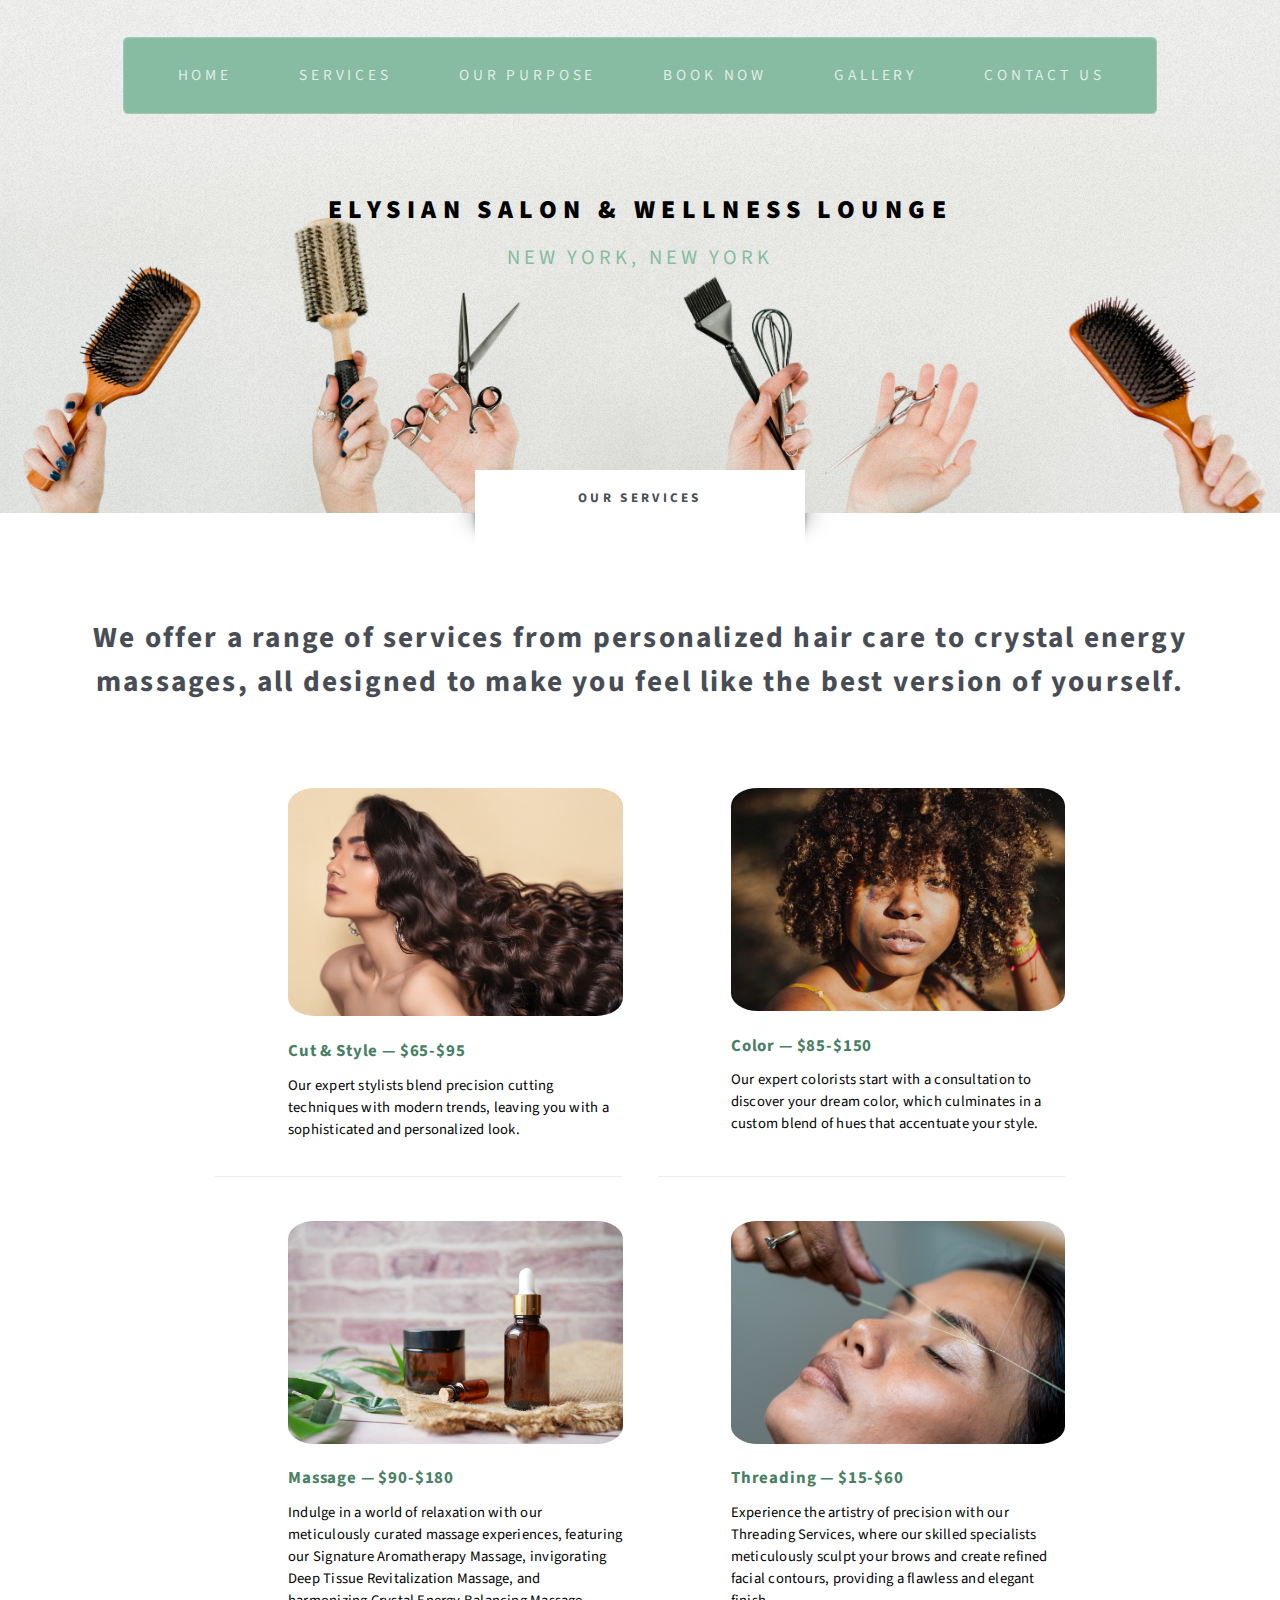
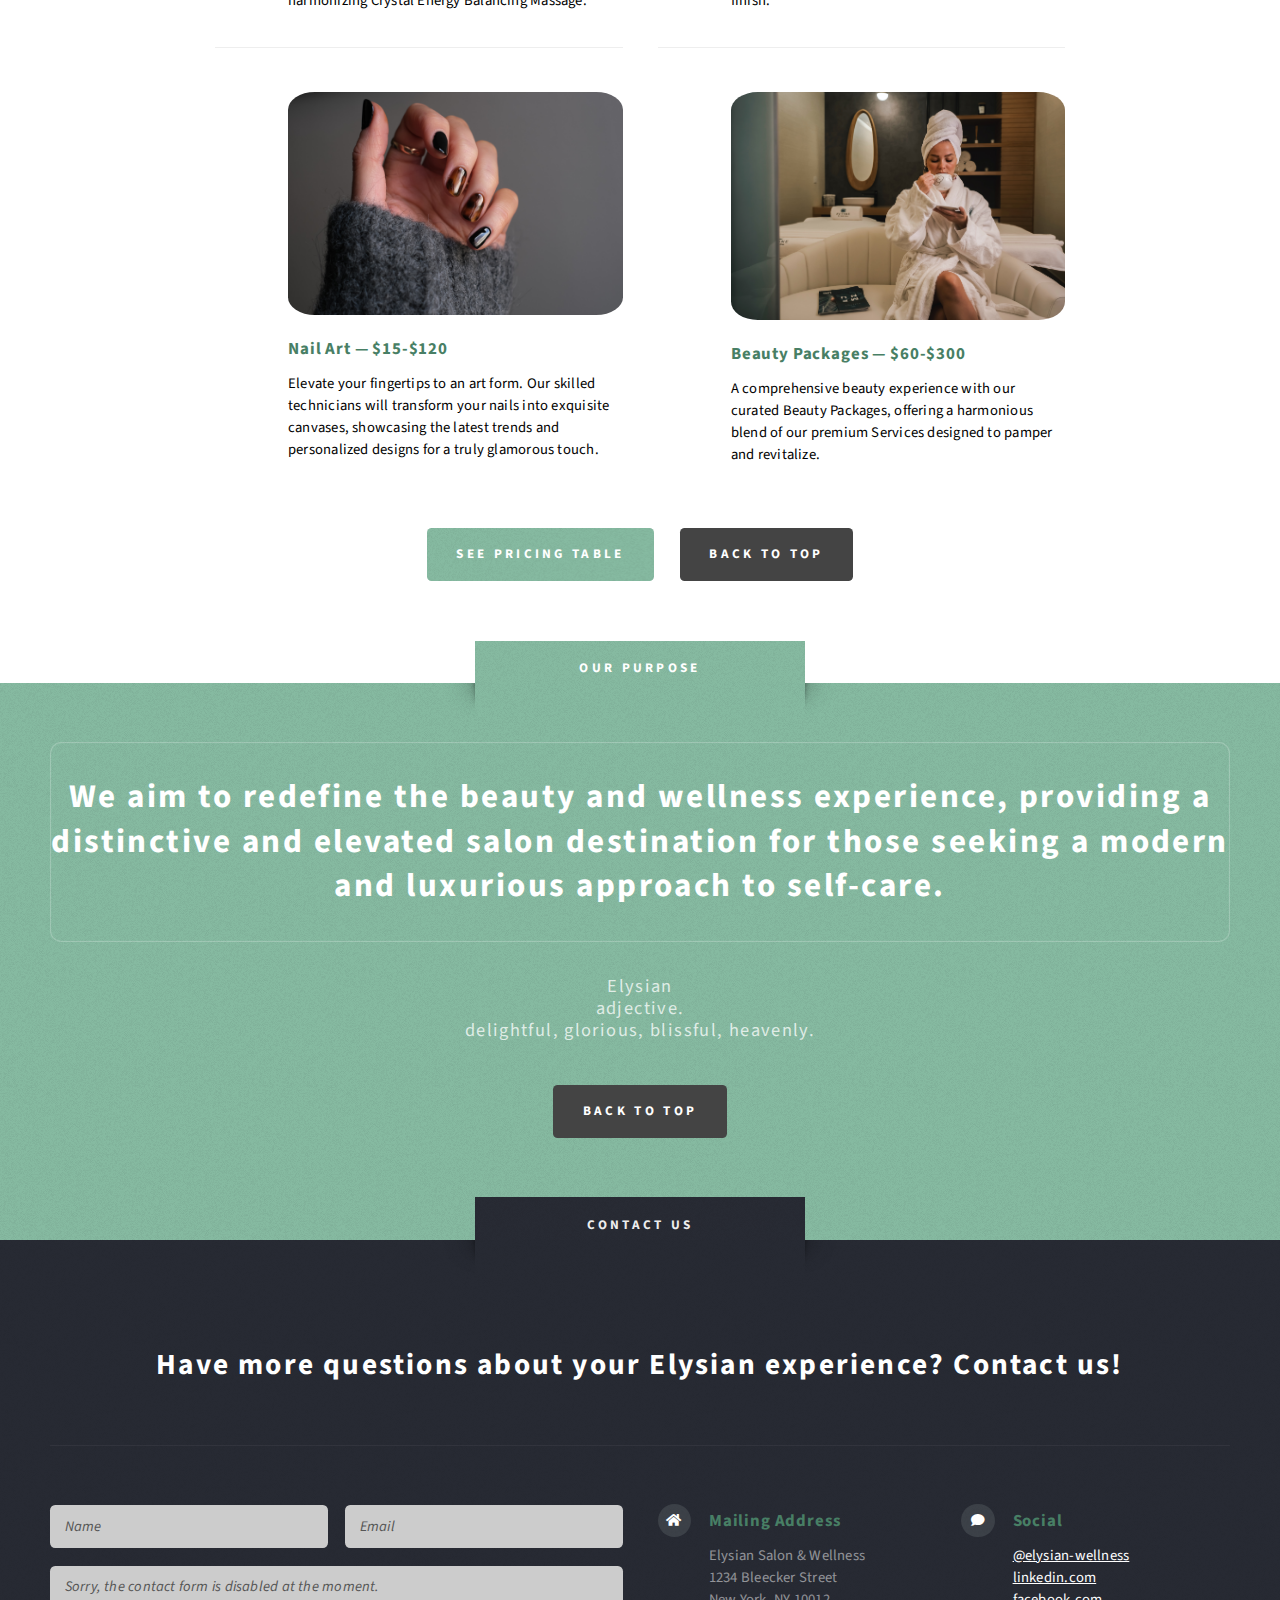
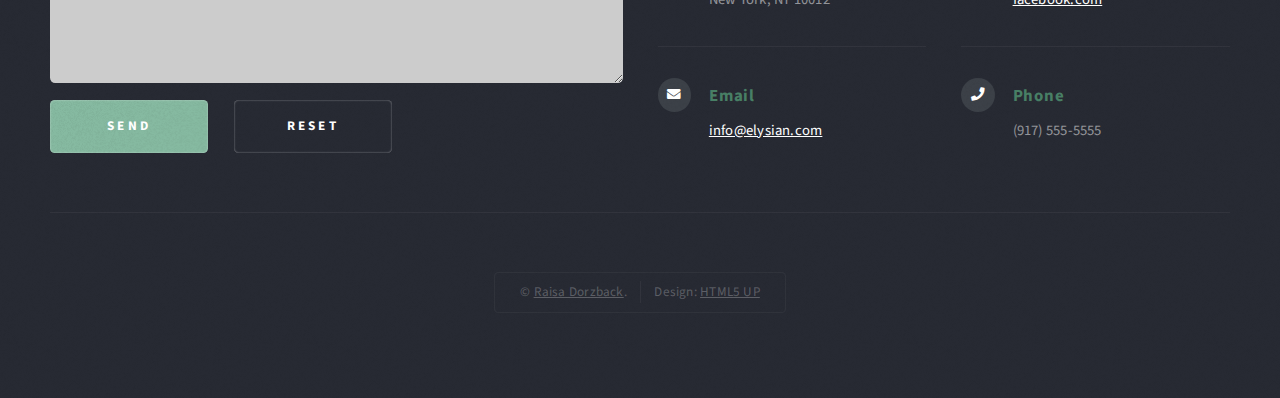
<file: index.html>
<!DOCTYPE HTML>
<html lang="en">
	<head>
		<title>Elysian Salon & Wellness Lounge - Home</title>
		<meta charset="utf-8" />
		<meta name="description" content="Elysian Salon and Wellness Lounge offers a range of luxurious services including hair cuts, hair styling, hair color, nail art, facial and eyebrow threading, massages, aromatherapy, and beauty packages.">
		<meta name="viewport" content="width=device-width, initial-scale=1, user-scalable=yes" />
		<link rel="stylesheet" href="assets/css/main.css" />
	</head>
	<body class="homepage is-preload">
		<div id="page-wrapper">

			<!-- Header -->
				<section id="header" class="wrapper">

					<!-- Logo -->
						<div id="logo">
							<h1><a href="index.html">Elysian Salon & Wellness Lounge</a></h1>
							<p>New York, New York</p>
						</div>

					<!-- Nav -->
						<nav id="nav">
							<ul>
								<li class="current"><a href="index.html">Home</a></li>
								<li>
									<a href="services.html#pricing">Services</a>
								</li>
								<li><a href="#purpose" class="scrolly">Our Purpose</a></li>
								<li><a href="book.html#book">Book Now</a></li>
								<li><a href="gallery.html">Gallery</a></li>
								<li><a href="#contact" class="scrolly">Contact Us</a></li>
							</ul>
						</nav>
				</section>

			

			<!-- Main -->
				<section id="main" class="wrapper style2">
					<div id="services" class="title">Our Services</div>
					<div class="container">

						<!-- Features -->
							<section id="features">
								<header class="style1">
									<h2>We offer a range of services from personalized hair care to crystal energy massages, all designed to make you feel like the best version of yourself.</h2>
								</header>
								<div class="feature-list">
									<div class="row">
										<div class="col-6 col-12-medium">
											<section>
												<img class="new image featured" src="images/cut.jpg" alt="">
												<h3>Cut & Style &mdash; $65-$95</h3>
												<p>Our expert stylists blend precision cutting techniques with modern trends, leaving you with a sophisticated and personalized look.</p>
											</section>
										</div>
										<div class="col-6 col-12-medium">
											<section>
												<img class="new image featured" src="images/color.jpg" alt="">
												<h3>Color &mdash; $85-$150</h3>
												<p>Our expert colorists start with a consultation to discover your dream color, which culminates in a custom blend of hues that accentuate your style.</p>
											</section>
										</div>
										<div class="col-6 col-12-medium">
											<section>
												<img class="new image featured" src="images/aroma.jpg" alt="">
												<h3>Massage &mdash; $90-$180</h3>
												<p>Indulge in a world of relaxation with our meticulously curated massage experiences, featuring our Signature Aromatherapy Massage, invigorating Deep Tissue Revitalization Massage, and harmonizing Crystal Energy Balancing Massage.</p>
											</section>
										</div>
										<div class="col-6 col-12-medium">
											<section>
												<img class="new image featured" src="images/thread.jpg" alt="">
												<h3>Threading &mdash; $15-$60</h3>
												<p>Experience the artistry of precision with our Threading Services, where our skilled specialists meticulously sculpt your brows and create refined facial contours, providing a flawless and elegant finish.</p>
											</section>
										</div>
										<div class="col-6 col-12-medium">
											<section>
												<img class="new image featured" src="images/nail.jpg" alt="">
												<h3>Nail Art &mdash; $15-$120</h3>
												<p>Elevate your fingertips to an art form. Our skilled technicians will transform your nails into exquisite canvases, showcasing the latest trends and personalized designs for a truly glamorous touch.</p>
											</section>
										</div>
										<div class="col-6 col-12-medium">
											<section>
												<img class="new image featured" src="images/package.jpg" alt="">
												<h3>Beauty Packages &mdash; $60-$300</h3>
												<p>A comprehensive beauty experience with our curated Beauty Packages, offering a harmonious blend of our premium Services designed to pamper and revitalize.</p>
											</section>
										</div>
									</div>
								</div>
								<ul class="actions special">
									<li><a href="services.html#pricing" class="button style1">See Pricing Table</a></li>
									<li><a href="#header" class="scrolly button" id="backToTop">Back to Top</a></li>
								</ul>
							</section>

					</div>
				</section>

			<!-- Intro -->
			<section id="intro" class="wrapper style1">
				<div class="title" id="purpose">Our Purpose</div>
				<div class="container"> 
					<p class="style2">
						We aim to redefine the beauty and wellness experience, providing a distinctive and elevated salon destination for those seeking a modern and luxurious approach to self-care.
					</p>
					<p class="style1">Elysian<br>adjective.<br>delightful, glorious, blissful, heavenly.</p>
					<ul class="actions">
						<li><a href="#header" class="scrolly button">Back to Top</a></li>
				
					</ul>
				</div>
			</section>

			<!-- Footer -->
				<section id="footer" class="wrapper">
					<div id="contact" class="title">Contact Us</div>
					<div class="container">
						<header class="style1">
							<h2>Have more questions about your Elysian experience? Contact us!</h2>
						</header>
						<div class="row">
							<div class="col-6 col-12-medium">

								<!-- Contact Form -->
									<section>
										<form method="post" action="#">
											<div class="row gtr-50">
												<div class="col-6 col-12-small">
													<input type="text" name="name" id="contact-name" placeholder="Name" />
												</div>
												<div class="col-6 col-12-small">
													<input type="text" name="email" id="contact-email" placeholder="Email" />
												</div>
												<div class="col-12">
													<textarea name="message" id="contact-message" placeholder="Sorry, the contact form is disabled at the moment." disabled rows="4"></textarea>
												</div>
												<div class="col-12">
													<ul class="actions">
														<li><input type="submit" class="style1" value="Send" disabled/></li>
														<li><input type="reset" class="style2" value="Reset" /></li>
													</ul>
												</div>
											</div>
										</form>
									</section>

							</div>
							<div class="col-6 col-12-medium">

								<!-- Contact -->
									<section class="feature-list small">
										<div class="row">
											<div class="col-6 col-12-small">
												<section>
													<h3 class="icon solid fa-home">Mailing Address</h3>
													<p>
														Elysian Salon & Wellness<br />
														1234 Bleecker Street<br />
														New York, NY 10012
													</p>
												</section>
											</div>
											<div class="col-6 col-12-small">
												<section>
													<h3 class="icon solid fa-comment">Social</h3>
													<p>
														<a>@elysian-wellness</a><br />
														<a>linkedin.com</a><br />
														<a>facebook.com</a>
													</p>
												</section>
											</div>
											<div class="col-6 col-12-small">
												<section>
													<h3 class="icon solid fa-envelope">Email</h3>
													<p>
														<a href="#">info@elysian.com</a>
													</p>
												</section>
											</div>
											<div class="col-6 col-12-small">
												<section>
													<h3 class="icon solid fa-phone">Phone</h3>
													<p>
														(917) 555-5555
													</p>
												</section>
											</div>
										</div>
									</section>

							</div>
						</div>
						<div id="copyright">
							<ul>
								<li>&copy; <a href="#">Raisa Dorzback</a>.</li><li>Design: <a href="http://html5up.net">HTML5 UP</a></li>
							</ul>
						</div>
					</div>
				</section>

		</div>

		<!-- Scripts -->
			<script src="assets/js/jquery.min.js"></script>
			<script src="assets/js/jquery.dropotron.min.js"></script>
			<script src="assets/js/browser.min.js"></script>
			<script src="assets/js/breakpoints.min.js"></script>
			<script src="assets/js/util.js"></script>
			<script src="assets/js/main.js"></script>

	</body>
</html>
</file>
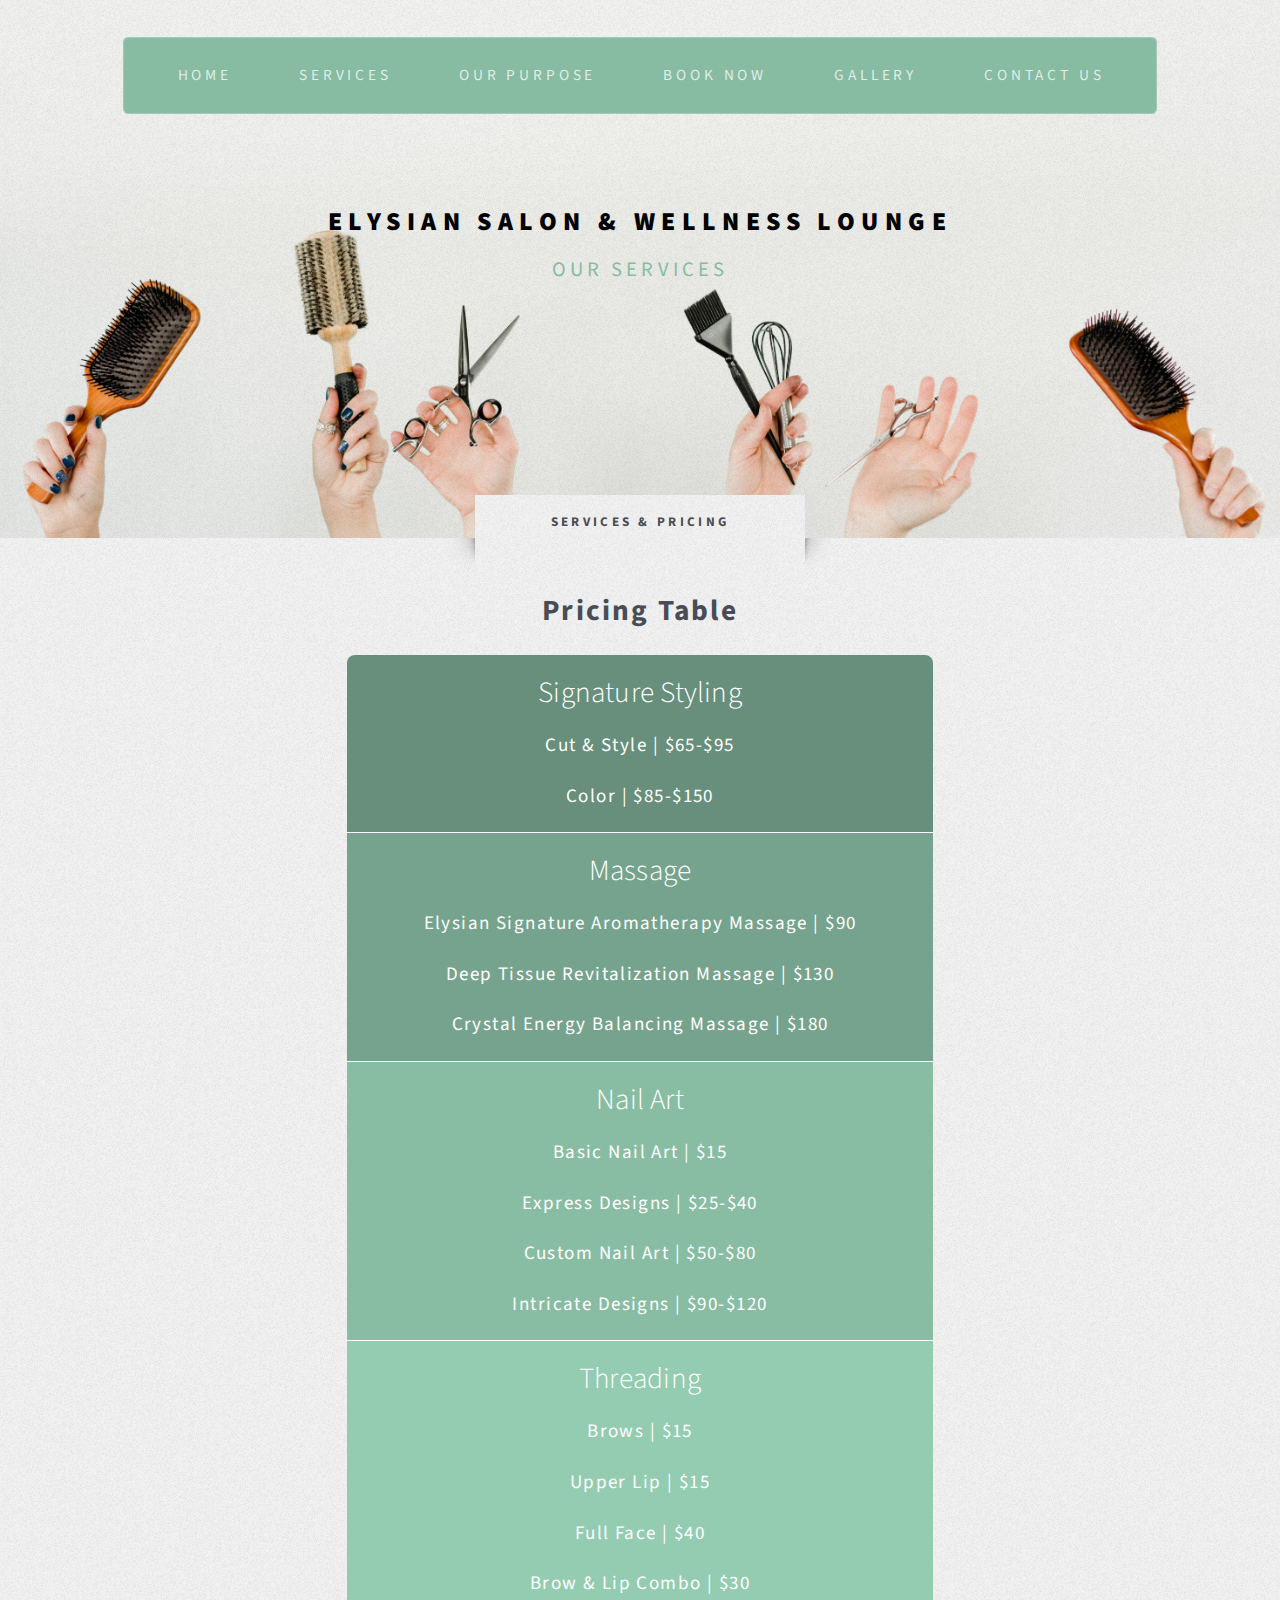
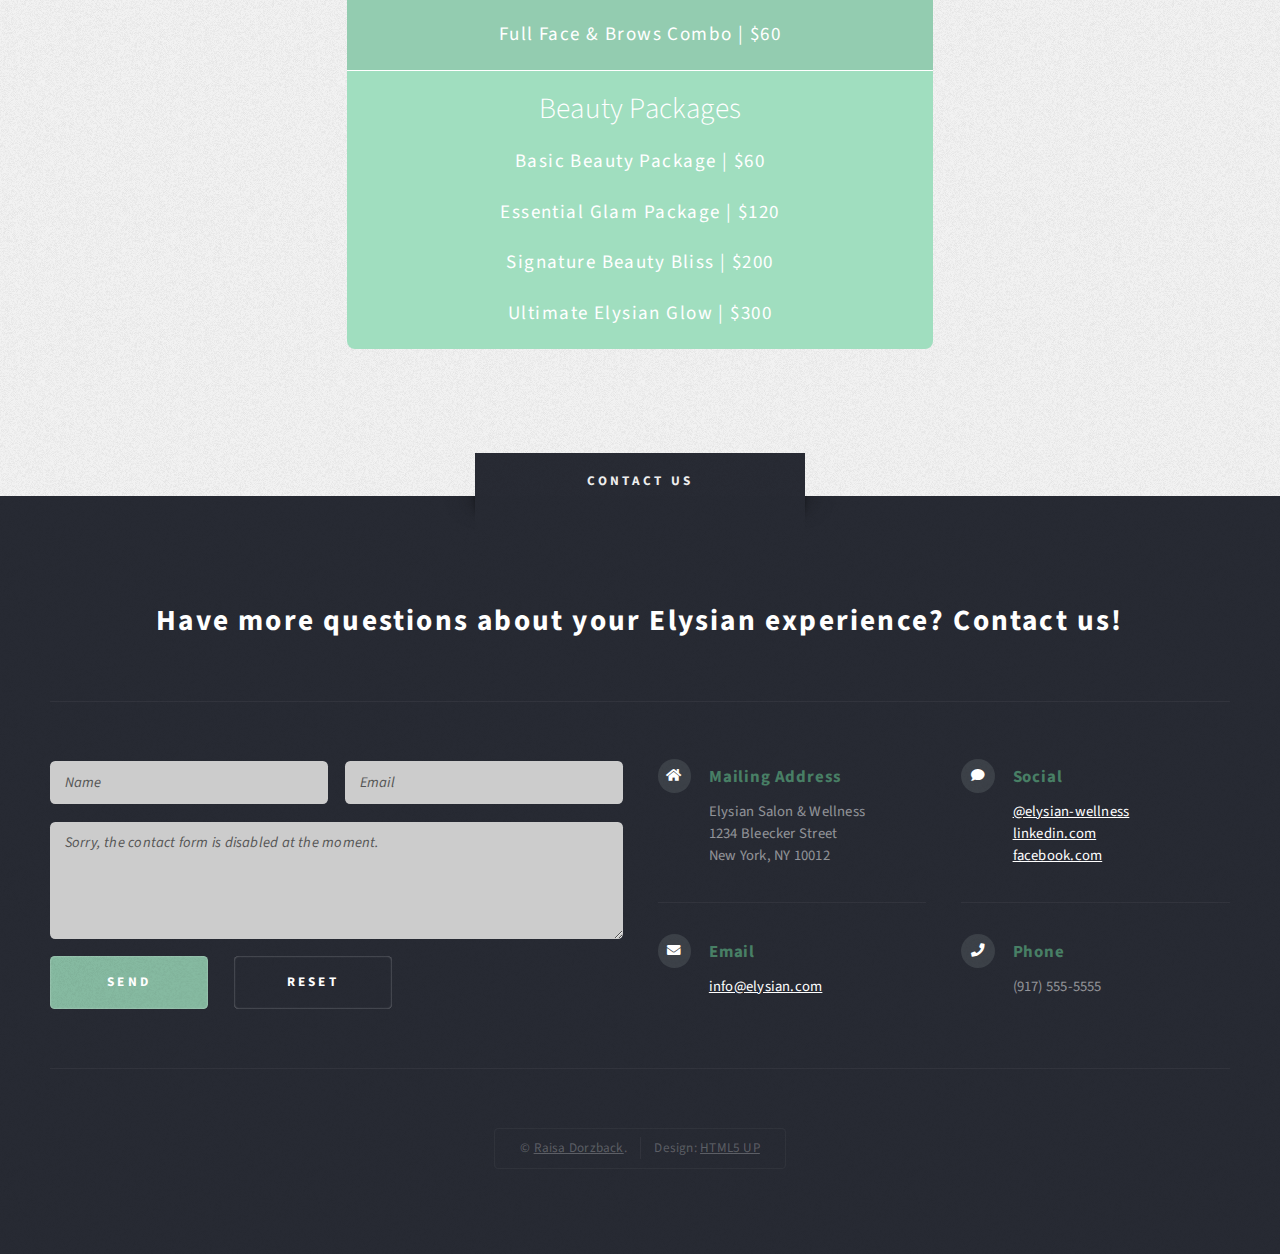
<file: services.html>
<!DOCTYPE HTML>
<html>
	<head>
		<title>Our Services - Elysian Salon</title>
		<meta charset="utf-8" />
		<meta name="description" content="Pricing table for luxurious and high-end Elysian Salon and Wellness Lounge Services">
		<meta name="viewport" content="width=device-width, initial-scale=1, user-scalable=no" />
		<link rel="stylesheet" href="assets/css/main.css" />
	</head>
	<body class="no-sidebar is-preload">
		<div id="page-wrapper">

			<!-- Header -->
			<section id="header" class="wrapper">

				<!-- Logo -->
					<div id="logo">
						<h1><a href="index.html">Elysian Salon & Wellness Lounge</a></h1>
						<p>Our Services</p>
					</div>

				<!-- Nav -->
					<nav id="nav">
						<ul>
							<li><a href="index.html">Home</a></li>
							<li class="current"><a href="#pricing" class="scrolly">Services</a></li>
							<li><a href="index.html#purpose">Our Purpose</a></li>
							<li><a href="book.html#book">Book Now</a></li>
							<li><a href="gallery.html">Gallery</a></li>
							<li><a href="#contact" class="scrolly">Contact Us</a></li>
						</ul>
					</nav>
			</section>

			<!-- Main -->
				<div id="main" class="wrapper style3">
					<div class="title" id="pricing">Services & Pricing</div>
					<div class="container">

						<!-- Content -->
							<div id="content">
								<article class="box post">
									<header class="style1">
										<h2>Pricing Table</h2>
										<ol class="services">
											<li id="sig-style" class="style1">
												<span>Signature Styling</span>
												<p>Cut & Style | $65-$95</p>
												<p>Color | $85-$150</p>
											</li>
											<li class="style2">
												<span>Massage</span>
												<p>Elysian Signature Aromatherapy Massage | $90</p>
												<p>Deep Tissue Revitalization Massage | $130</p>
												<p>Crystal Energy Balancing Massage | $180</p>
											</li>
											<li class="style3">
												<span>Nail Art</span>
												<p>Basic Nail Art | $15</p>
												<p>Express Designs | $25-$40</p>
												<p>Custom Nail Art | $50-$80</p>
												<p>Intricate Designs | $90-$120</p>
											</li>
											<li class="style4">
												<span>Threading</span>
												<p>Brows | $15</p>
												<p>Upper Lip | $15</p>
												<p>Full Face | $40</p>
												<p>Brow & Lip Combo | $30</p>
												<p>Full Face & Brows Combo | $60</p>
											</li>
											<li class="style5">
												<span>Beauty Packages</span>
												<p>Basic Beauty Package | $60</p>
												<p>Essential Glam Package | $120</p>
												<p>Signature Beauty Bliss | $200</p>
												<p>Ultimate Elysian Glow | $300</p>
											</li>
										</ol>
									</header>
									
								</article>
							</div>

					</div>
				</div>

				<!-- Footer -->
				<section id="footer" class="wrapper">
					<div id="contact" class="title">Contact Us</div>
					<div class="container">
						<header class="style1">
							<h2>Have more questions about your Elysian experience? Contact us!</h2>
						</header>
						<div class="row">
							<div class="col-6 col-12-medium">

								<!-- Contact Form -->
									<section>
										<form method="post" action="#">
											<div class="row gtr-50">
												<div class="col-6 col-12-small">
													<input type="text" name="name" id="contact-name" placeholder="Name" />
												</div>
												<div class="col-6 col-12-small">
													<input type="text" name="email" id="contact-email" placeholder="Email" />
												</div>
												<div class="col-12">
													<textarea name="message" id="contact-message" placeholder="Sorry, the contact form is disabled at the moment." disabled rows="4"></textarea>
												</div>
												<div class="col-12">
													<ul class="actions">
														<li><input type="submit" class="style1" value="Send" disabled/></li>
														<li><input type="reset" class="style2" value="Reset" /></li>
													</ul>
												</div>
											</div>
										</form>
									</section>

							</div>
							<div class="col-6 col-12-medium">

								<!-- Contact -->
									<section class="feature-list small">
										<div class="row">
											<div class="col-6 col-12-small">
												<section>
													<h3 class="icon solid fa-home">Mailing Address</h3>
													<p>
														Elysian Salon & Wellness<br />
														1234 Bleecker Street<br />
														New York, NY 10012
													</p>
												</section>
											</div>
											<div class="col-6 col-12-small">
												<section>
													<h3 class="icon solid fa-comment">Social</h3>
													<p>
														<a>@elysian-wellness</a><br />
														<a>linkedin.com</a><br />
														<a>facebook.com</a>
													</p>
												</section>
											</div>
											<div class="col-6 col-12-small">
												<section>
													<h3 class="icon solid fa-envelope">Email</h3>
													<p>
														<a href="#">info@elysian.com</a>
													</p>
												</section>
											</div>
											<div class="col-6 col-12-small">
												<section>
													<h3 class="icon solid fa-phone">Phone</h3>
													<p>
														(917) 555-5555
													</p>
												</section>
											</div>
										</div>
									</section>

							</div>
						</div>
						<div id="copyright">
							<ul>
								<li>&copy; <a href="#">Raisa Dorzback</a>.</li><li>Design: <a href="http://html5up.net">HTML5 UP</a></li>
							</ul>
						</div>
					</div>
				</section>

		</div>

		<!-- Scripts -->
			<script src="assets/js/jquery.min.js"></script>
			<script src="assets/js/jquery.dropotron.min.js"></script>
			<script src="assets/js/browser.min.js"></script>
			<script src="assets/js/breakpoints.min.js"></script>
			<script src="assets/js/util.js"></script>
			<script src="assets/js/main.js"></script>

	</body>
</html>
</file>
<file: assets/css/main.css>
@import url("fontawesome-all.min.css");
@import url("https://fonts.googleapis.com/css?family=Source+Sans+Pro:400,400italic,700,900");

/*
	Escape Velocity by HTML5 UP
	html5up.net | @ajlkn
	Free for personal and commercial use under the CCA 3.0 license (html5up.net/license)
*/

html, body, div, span, applet, object,
iframe, h1, h2, h3, h4, h5, h6, p, blockquote,
pre, a, abbr, acronym, address, big, cite,
code, del, dfn, em, img, ins, kbd, q, s, samp,
small, strike, strong, sub, sup, tt, var, b,
u, i, center, dl, dt, dd, ol, ul, li, fieldset,
form, label, legend, table, caption, tbody,
tfoot, thead, tr, th, td, article, aside,
canvas, details, embed, figure, figcaption,
footer, header, hgroup, menu, nav, output, ruby,
section, summary, time, mark, audio, video {
	margin: 0;
	padding: 0;
	border: 0;
	font-size: 100%;
	font: inherit;
	vertical-align: baseline;}

article, aside, details, figcaption, figure,
footer, header, hgroup, menu, nav, section {
	display: block;}

body {
	line-height: 1;
}

ol, ul {
	list-style: none;
}

blockquote, q {
	quotes: none;
}

	blockquote:before, blockquote:after, q:before, q:after {
		content: '';
		content: none;
	}

table {
	border-collapse: collapse;
	border-spacing: 0;
}

body {
	-webkit-text-size-adjust: none;
}

mark {
	background-color: transparent;
	color: inherit;
}

/* making "Book An Appointment" font size bigger */
.booking-container h2 {
	font-size:2.3em;
	line-height: 1em;
}

/* making font size of booking form labels larger */
.booking-container label {
	margin-top:1em;
	font-size:1.9em;
}

input::-moz-focus-inner {
	border: 0;
	padding: 0;
}

input, select, textarea {
	-moz-appearance: none;
	-webkit-appearance: none;
	-ms-appearance: none;
	appearance: none;
}

/* Basic */

	@-ms-viewport {
		width: device-width;
	}

	html {
		box-sizing: border-box;
	}

	*, *:before, *:after {
		box-sizing: inherit;
	}

	body.is-preload *, body.is-preload *:before, body.is-preload *:after {
		-moz-animation: none !important;
		-webkit-animation: none !important;
		-ms-animation: none !important;
		animation: none !important;
		-moz-transition: none !important;
		-webkit-transition: none !important;
		-ms-transition: none !important;
		transition: none !important;
	}

	body, input, textarea, select {
		font-family: 'Source Sans Pro', sans-serif;
		font-weight: 400;
		color: #000;
		font-size: 14pt;
		line-height: 1.75em;
		letter-spacing: 0.025em;
	}

	h1, h2, h3, h4, h5, h6 {
		font-weight: 700;
		color: #484d55;
	}

		h1 a, h2 a, h3 a, h4 a, h5 a, h6 a {
			color: inherit;
			text-decoration: none;
		}

	a {
		-moz-transition: color .25s ease-in-out;
		-webkit-transition: color .25s ease-in-out;
		-ms-transition: color .25s ease-in-out;
		transition: color .25s ease-in-out;
		text-decoration: underline;
		color: #717479;
	}

		a:hover {
			text-decoration: none;
		}

	strong, b {
		font-weight: 700;
		color: #484d55;
	}

	blockquote {
		border-left: solid 0.5em #ddd;
		padding: 1em 0 1em 2em;
		font-style: italic;
	}

	em, i {
		font-style: italic;
	}

	hr {
		border: 0;
		border-top: solid 1px #ddd;
		margin: 2em 0 2em 0;
	}

	sub {
		position: relative;
		top: 0.5em;
		font-size: 0.8em;
	}

	sup {
		position: relative;
		top: -0.5em;
		font-size: 0.8em;
	}

	.nobr {
		white-space: nowrap;
	}

	br.clear {
		clear: both;
	}

	p, ul, ol, dl, table, blockquote, form {
		margin-bottom: 2em;
	}

/* Container */

	.container {
		margin: 0 auto;
		max-width: 100%;
		width: 68em;
	}

		@media screen and (max-width: 1680px) {

			.container {
				width: 70em;
			}

		}

		@media screen and (max-width: 1280px) {

			.container {
				width: calc(100% - 100px);
			}

		}

		@media screen and (max-width: 980px) {

			.container {
				width: calc(100% - 100px);
			}

		}

		@media screen and (max-width: 736px) {

			.container {
				width: calc(100% - 40px);
			}

		}

/* Row */

	.row {
		display: flex;
		flex-wrap: wrap;
		box-sizing: border-box;
		align-items: stretch;
	}

		.row > * {
			box-sizing: border-box;
		}

		.row.gtr-uniform > * > :last-child {
			margin-bottom: 0;
		}

		.row.aln-left {
			justify-content: flex-start;
		}

		.row.aln-center {
			justify-content: center;
		}

		.row.aln-right {
			justify-content: flex-end;
		}

		.row.aln-top {
			align-items: flex-start;
		}

		.row.aln-middle {
			align-items: center;
		}

		.row.aln-bottom {
			align-items: flex-end;
		}

		.row > .imp {
			order: -1;
		}

		.row > .col-1 {
			width: 8.33333%;
		}

		.row > .off-1 {
			margin-left: 8.33333%;
		}

		.row > .col-2 {
			width: 16.66667%;
		}

		.row > .off-2 {
			margin-left: 16.66667%;
		}

		.row > .col-3 {
			width: 25%;
		}

		.row > .off-3 {
			margin-left: 25%;
		}

		.row > .col-4 {
			width: 33.33333%;
		}

		.row > .off-4 {
			margin-left: 33.33333%;
		}

		.row > .col-5 {
			width: 41.66667%;
		}

		.row > .off-5 {
			margin-left: 41.66667%;
		}

		.row > .col-6 {
			width: 50%;
		}

		.row > .off-6 {
			margin-left: 50%;
		}

		.row > .col-7 {
			width: 58.33333%;
		}

		.row > .off-7 {
			margin-left: 58.33333%;
		}

		.row > .col-8 {
			width: 66.66667%;
		}

		.row > .off-8 {
			margin-left: 66.66667%;
		}

		.row > .col-9 {
			width: 75%;
		}

		.row > .off-9 {
			margin-left: 75%;
		}

		.row > .col-10 {
			width: 83.33333%;
		}

		.row > .off-10 {
			margin-left: 83.33333%;
		}

		.row > .col-11 {
			width: 91.66667%;
		}

		.row > .off-11 {
			margin-left: 91.66667%;
		}

		.row > .col-12 {
			width: 100%;
		}

		.row > .off-12 {
			margin-left: 100%;
		}

		.row.gtr-0 {
			margin-top: 0px;
			margin-left: 0px;
		}

			.row.gtr-0 > * {
				padding: 0px 0 0 0px;
			}

			.row.gtr-0.gtr-uniform {
				margin-top: 0px;
			}

				.row.gtr-0.gtr-uniform > * {
					padding-top: 0px;
				}

		.row.gtr-25 {
			margin-top: -12.5px;
			margin-left: -12.5px;
		}

			.row.gtr-25 > * {
				padding: 12.5px 0 0 12.5px;
			}

			.row.gtr-25.gtr-uniform {
				margin-top: -12.5px;
			}

				.row.gtr-25.gtr-uniform > * {
					padding-top: 12.5px;
				}

		.row.gtr-50 {
			margin-top: -25px;
			margin-left: -25px;
		}

			.row.gtr-50 > * {
				padding: 25px 0 0 25px;
			}

			.row.gtr-50.gtr-uniform {
				margin-top: -25px;
			}

				.row.gtr-50.gtr-uniform > * {
					padding-top: 25px;
				}

		.row {
			margin-top: -50px;
			margin-left: -50px;
		}

			.row > * {
				padding: 50px 0 0 50px;
			}

			.row.gtr-uniform {
				margin-top: -50px;
			}

				.row.gtr-uniform > * {
					padding-top: 50px;
				}

		.row.gtr-150 {
			margin-top: -75px;
			margin-left: -75px;
		}

			.row.gtr-150 > * {
				padding: 75px 0 0 75px;
			}

			.row.gtr-150.gtr-uniform {
				margin-top: -75px;
			}

				.row.gtr-150.gtr-uniform > * {
					padding-top: 75px;
				}

		.row.gtr-200 {
			margin-top: -100px;
			margin-left: -100px;
		}

			.row.gtr-200 > * {
				padding: 100px 0 0 100px;
			}

			.row.gtr-200.gtr-uniform {
				margin-top: -100px;
			}

				.row.gtr-200.gtr-uniform > * {
					padding-top: 100px;
				}

		@media screen and (max-width: 1680px) {

			.row {
				display: flex;
				flex-wrap: wrap;
				box-sizing: border-box;
				align-items: stretch;
			}

				.row > * {
					box-sizing: border-box;
				}

				.row.gtr-uniform > * > :last-child {
					margin-bottom: 0;
				}

				.row.aln-left {
					justify-content: flex-start;
				}

				.row.aln-center {
					justify-content: center;
				}

				.row.aln-right {
					justify-content: flex-end;
				}

				.row.aln-top {
					align-items: flex-start;
				}

				.row.aln-middle {
					align-items: center;
				}

				.row.aln-bottom {
					align-items: flex-end;
				}

				.row > .imp-xlarge {
					order: -1;
				}

				.row > .col-1-xlarge {
					width: 8.33333%;
				}

				.row > .off-1-xlarge {
					margin-left: 8.33333%;
				}

				.row > .col-2-xlarge {
					width: 16.66667%;
				}

				.row > .off-2-xlarge {
					margin-left: 16.66667%;
				}

				.row > .col-3-xlarge {
					width: 25%;
				}

				.row > .off-3-xlarge {
					margin-left: 25%;
				}

				.row > .col-4-xlarge {
					width: 33.33333%;
				}

				.row > .off-4-xlarge {
					margin-left: 33.33333%;
				}

				.row > .col-5-xlarge {
					width: 41.66667%;
				}

				.row > .off-5-xlarge {
					margin-left: 41.66667%;
				}

				.row > .col-6-xlarge {
					width: 50%;
				}

				.row > .off-6-xlarge {
					margin-left: 50%;
				}

				.row > .col-7-xlarge {
					width: 58.33333%;
				}

				.row > .off-7-xlarge {
					margin-left: 58.33333%;
				}

				.row > .col-8-xlarge {
					width: 66.66667%;
				}

				.row > .off-8-xlarge {
					margin-left: 66.66667%;
				}

				.row > .col-9-xlarge {
					width: 75%;
				}

				.row > .off-9-xlarge {
					margin-left: 75%;
				}

				.row > .col-10-xlarge {
					width: 83.33333%;
				}

				.row > .off-10-xlarge {
					margin-left: 83.33333%;
				}

				.row > .col-11-xlarge {
					width: 91.66667%;
				}

				.row > .off-11-xlarge {
					margin-left: 91.66667%;
				}

				.row > .col-12-xlarge {
					width: 100%;
				}

				.row > .off-12-xlarge {
					margin-left: 100%;
				}

				.row.gtr-0 {
					margin-top: 0px;
					margin-left: 0px;
				}

					.row.gtr-0 > * {
						padding: 0px 0 0 0px;
					}

					.row.gtr-0.gtr-uniform {
						margin-top: 0px;
					}

						.row.gtr-0.gtr-uniform > * {
							padding-top: 0px;
						}

				.row.gtr-25 {
					margin-top: -12.5px;
					margin-left: -12.5px;
				}

					.row.gtr-25 > * {
						padding: 12.5px 0 0 12.5px;
					}

					.row.gtr-25.gtr-uniform {
						margin-top: -12.5px;
					}

						.row.gtr-25.gtr-uniform > * {
							padding-top: 12.5px;
						}

				.row.gtr-50 {
					margin-top: -25px;
					margin-left: -25px;
				}

					.row.gtr-50 > * {
						padding: 25px 0 0 25px;
					}

					.row.gtr-50.gtr-uniform {
						margin-top: -25px;
					}

						.row.gtr-50.gtr-uniform > * {
							padding-top: 25px;
						}

				.row {
					margin-top: -50px;
					margin-left: -50px;
				}

					.row > * {
						padding: 50px 0 0 50px;
					}

					.row.gtr-uniform {
						margin-top: -50px;
					}

						.row.gtr-uniform > * {
							padding-top: 50px;
						}

				.row.gtr-150 {
					margin-top: -75px;
					margin-left: -75px;
				}

					.row.gtr-150 > * {
						padding: 75px 0 0 75px;
					}

					.row.gtr-150.gtr-uniform {
						margin-top: -75px;
					}

						.row.gtr-150.gtr-uniform > * {
							padding-top: 75px;
						}

				.row.gtr-200 {
					margin-top: -100px;
					margin-left: -100px;
				}

					.row.gtr-200 > * {
						padding: 100px 0 0 100px;
					}

					.row.gtr-200.gtr-uniform {
						margin-top: -100px;
					}

						.row.gtr-200.gtr-uniform > * {
							padding-top: 100px;
						}

		}

		@media screen and (max-width: 1280px) {

			.row {
				display: flex;
				flex-wrap: wrap;
				box-sizing: border-box;
				align-items: stretch;
			}

				.row > * {
					box-sizing: border-box;
				}

				.row.gtr-uniform > * > :last-child {
					margin-bottom: 0;
				}

				.row.aln-left {
					justify-content: flex-start;
				}

				.row.aln-center {
					justify-content: center;
				}

				.row.aln-right {
					justify-content: flex-end;
				}

				.row.aln-top {
					align-items: flex-start;
				}

				.row.aln-middle {
					align-items: center;
				}

				.row.aln-bottom {
					align-items: flex-end;
				}

				.row > .imp-large {
					order: -1;
				}

				.row > .col-1-large {
					width: 8.33333%;
				}

				.row > .off-1-large {
					margin-left: 8.33333%;
				}

				.row > .col-2-large {
					width: 16.66667%;
				}

				.row > .off-2-large {
					margin-left: 16.66667%;
				}

				.row > .col-3-large {
					width: 25%;
				}

				.row > .off-3-large {
					margin-left: 25%;
				}

				.row > .col-4-large {
					width: 33.33333%;
				}

				.row > .off-4-large {
					margin-left: 33.33333%;
				}

				.row > .col-5-large {
					width: 41.66667%;
				}

				.row > .off-5-large {
					margin-left: 41.66667%;
				}

				.row > .col-6-large {
					width: 50%;
				}

				.row > .off-6-large {
					margin-left: 50%;
				}

				.row > .col-7-large {
					width: 58.33333%;
				}

				.row > .off-7-large {
					margin-left: 58.33333%;
				}

				.row > .col-8-large {
					width: 66.66667%;
				}

				.row > .off-8-large {
					margin-left: 66.66667%;
				}

				.row > .col-9-large {
					width: 75%;
				}

				.row > .off-9-large {
					margin-left: 75%;
				}

				.row > .col-10-large {
					width: 83.33333%;
				}

				.row > .off-10-large {
					margin-left: 83.33333%;
				}

				.row > .col-11-large {
					width: 91.66667%;
				}

				.row > .off-11-large {
					margin-left: 91.66667%;
				}

				.row > .col-12-large {
					width: 100%;
				}

				.row > .off-12-large {
					margin-left: 100%;
				}

				.row.gtr-0 {
					margin-top: 0px;
					margin-left: 0px;
				}

					.row.gtr-0 > * {
						padding: 0px 0 0 0px;
					}

					.row.gtr-0.gtr-uniform {
						margin-top: 0px;
					}

						.row.gtr-0.gtr-uniform > * {
							padding-top: 0px;
						}

				.row.gtr-25 {
					margin-top: -8.75px;
					margin-left: -8.75px;
				}

					.row.gtr-25 > * {
						padding: 8.75px 0 0 8.75px;
					}

					.row.gtr-25.gtr-uniform {
						margin-top: -8.75px;
					}

						.row.gtr-25.gtr-uniform > * {
							padding-top: 8.75px;
						}

				.row.gtr-50 {
					margin-top: -17.5px;
					margin-left: -17.5px;
				}

					.row.gtr-50 > * {
						padding: 17.5px 0 0 17.5px;
					}

					.row.gtr-50.gtr-uniform {
						margin-top: -17.5px;
					}

						.row.gtr-50.gtr-uniform > * {
							padding-top: 17.5px;
						}

				.row {
					margin-top: -35px;
					margin-left: -35px;
				}

					.row > * {
						padding: 35px 0 0 35px;
					}

					.row.gtr-uniform {
						margin-top: -35px;
					}

						.row.gtr-uniform > * {
							padding-top: 35px;
						}

				.row.gtr-150 {
					margin-top: -52.5px;
					margin-left: -52.5px;
				}

					.row.gtr-150 > * {
						padding: 52.5px 0 0 52.5px;
					}

					.row.gtr-150.gtr-uniform {
						margin-top: -52.5px;
					}

						.row.gtr-150.gtr-uniform > * {
							padding-top: 52.5px;
						}

				.row.gtr-200 {
					margin-top: -70px;
					margin-left: -70px;
				}

					.row.gtr-200 > * {
						padding: 70px 0 0 70px;
					}

					.row.gtr-200.gtr-uniform {
						margin-top: -70px;
					}

						.row.gtr-200.gtr-uniform > * {
							padding-top: 70px;
						}

		}

		@media screen and (max-width: 980px) {

			.row {
				display: flex;
				flex-wrap: wrap;
				box-sizing: border-box;
				align-items: stretch;
			}

				.row > * {
					box-sizing: border-box;
				}

				.row.gtr-uniform > * > :last-child {
					margin-bottom: 0;
				}

				.row.aln-left {
					justify-content: flex-start;
				}

				.row.aln-center {
					justify-content: center;
				}

				.row.aln-right {
					justify-content: flex-end;
				}

				.row.aln-top {
					align-items: flex-start;
				}

				.row.aln-middle {
					align-items: center;
				}

				.row.aln-bottom {
					align-items: flex-end;
				}

				.row > .imp-medium {
					order: -1;
				}

				.row > .col-1-medium {
					width: 8.33333%;
				}

				.row > .off-1-medium {
					margin-left: 8.33333%;
				}

				.row > .col-2-medium {
					width: 16.66667%;
				}

				.row > .off-2-medium {
					margin-left: 16.66667%;
				}

				.row > .col-3-medium {
					width: 25%;
				}

				.row > .off-3-medium {
					margin-left: 25%;
				}

				.row > .col-4-medium {
					width: 33.33333%;
				}

				.row > .off-4-medium {
					margin-left: 33.33333%;
				}

				.row > .col-5-medium {
					width: 41.66667%;
				}

				.row > .off-5-medium {
					margin-left: 41.66667%;
				}

				.row > .col-6-medium {
					width: 50%;
				}

				.row > .off-6-medium {
					margin-left: 50%;
				}

				.row > .col-7-medium {
					width: 58.33333%;
				}

				.row > .off-7-medium {
					margin-left: 58.33333%;
				}

				.row > .col-8-medium {
					width: 66.66667%;
				}

				.row > .off-8-medium {
					margin-left: 66.66667%;
				}

				.row > .col-9-medium {
					width: 75%;
				}

				.row > .off-9-medium {
					margin-left: 75%;
				}

				.row > .col-10-medium {
					width: 83.33333%;
				}

				.row > .off-10-medium {
					margin-left: 83.33333%;
				}

				.row > .col-11-medium {
					width: 91.66667%;
				}

				.row > .off-11-medium {
					margin-left: 91.66667%;
				}

				.row > .col-12-medium {
					width: 100%;
				}

				.row > .off-12-medium {
					margin-left: 100%;
				}

				.row.gtr-0 {
					margin-top: 0px;
					margin-left: 0px;
				}

					.row.gtr-0 > * {
						padding: 0px 0 0 0px;
					}

					.row.gtr-0.gtr-uniform {
						margin-top: 0px;
					}

						.row.gtr-0.gtr-uniform > * {
							padding-top: 0px;
						}

				.row.gtr-25 {
					margin-top: -12.5px;
					margin-left: -12.5px;
				}

					.row.gtr-25 > * {
						padding: 12.5px 0 0 12.5px;
					}

					.row.gtr-25.gtr-uniform {
						margin-top: -12.5px;
					}

						.row.gtr-25.gtr-uniform > * {
							padding-top: 12.5px;
						}

				.row.gtr-50 {
					margin-top: -25px;
					margin-left: -25px;
				}

					.row.gtr-50 > * {
						padding: 25px 0 0 25px;
					}

					.row.gtr-50.gtr-uniform {
						margin-top: -25px;
					}

						.row.gtr-50.gtr-uniform > * {
							padding-top: 25px;
						}

				.row {
					margin-top: -50px;
					margin-left: -50px;
				}

					.row > * {
						padding: 50px 0 0 50px;
					}

					.row.gtr-uniform {
						margin-top: -50px;
					}

						.row.gtr-uniform > * {
							padding-top: 50px;
						}

				.row.gtr-150 {
					margin-top: -75px;
					margin-left: -75px;
				}

					.row.gtr-150 > * {
						padding: 75px 0 0 75px;
					}

					.row.gtr-150.gtr-uniform {
						margin-top: -75px;
					}

						.row.gtr-150.gtr-uniform > * {
							padding-top: 75px;
						}

				.row.gtr-200 {
					margin-top: -100px;
					margin-left: -100px;
				}

					.row.gtr-200 > * {
						padding: 100px 0 0 100px;
					}

					.row.gtr-200.gtr-uniform {
						margin-top: -100px;
					}

						.row.gtr-200.gtr-uniform > * {
							padding-top: 100px;
						}

		}

		@media screen and (max-width: 736px) {

			.row {
				display: flex;
				flex-wrap: wrap;
				box-sizing: border-box;
				align-items: stretch;
			}

				.row > * {
					box-sizing: border-box;
				}

				.row.gtr-uniform > * > :last-child {
					margin-bottom: 0;
				}

				.row.aln-left {
					justify-content: flex-start;
				}

				.row.aln-center {
					justify-content: center;
				}

				.row.aln-right {
					justify-content: flex-end;
				}

				.row.aln-top {
					align-items: flex-start;
				}

				.row.aln-middle {
					align-items: center;
				}

				.row.aln-bottom {
					align-items: flex-end;
				}

				.row > .imp-small {
					order: -1;
				}

				.row > .col-1-small {
					width: 8.33333%;
				}

				.row > .off-1-small {
					margin-left: 8.33333%;
				}

				.row > .col-2-small {
					width: 16.66667%;
				}

				.row > .off-2-small {
					margin-left: 16.66667%;
				}

				.row > .col-3-small {
					width: 25%;
				}

				.row > .off-3-small {
					margin-left: 25%;
				}

				.row > .col-4-small {
					width: 33.33333%;
				}

				.row > .off-4-small {
					margin-left: 33.33333%;
				}

				.row > .col-5-small {
					width: 41.66667%;
				}

				.row > .off-5-small {
					margin-left: 41.66667%;
				}

				.row > .col-6-small {
					width: 50%;
				}

				.row > .off-6-small {
					margin-left: 50%;
				}

				.row > .col-7-small {
					width: 58.33333%;
				}

				.row > .off-7-small {
					margin-left: 58.33333%;
				}

				.row > .col-8-small {
					width: 66.66667%;
				}

				.row > .off-8-small {
					margin-left: 66.66667%;
				}

				.row > .col-9-small {
					width: 75%;
				}

				.row > .off-9-small {
					margin-left: 75%;
				}

				.row > .col-10-small {
					width: 83.33333%;
				}

				.row > .off-10-small {
					margin-left: 83.33333%;
				}

				.row > .col-11-small {
					width: 91.66667%;
				}

				.row > .off-11-small {
					margin-left: 91.66667%;
				}

				.row > .col-12-small {
					width: 100%;
				}

				.row > .off-12-small {
					margin-left: 100%;
				}

				.row.gtr-0 {
					margin-top: 0px;
					margin-left: 0px;
				}

					.row.gtr-0 > * {
						padding: 0px 0 0 0px;
					}

					.row.gtr-0.gtr-uniform {
						margin-top: 0px;
					}

						.row.gtr-0.gtr-uniform > * {
							padding-top: 0px;
						}

				.row.gtr-25 {
					margin-top: -7.5px;
					margin-left: -7.5px;
				}

					.row.gtr-25 > * {
						padding: 7.5px 0 0 7.5px;
					}

					.row.gtr-25.gtr-uniform {
						margin-top: -7.5px;
					}

						.row.gtr-25.gtr-uniform > * {
							padding-top: 7.5px;
						}

				.row.gtr-50 {
					margin-top: -15px;
					margin-left: -15px;
				}

					.row.gtr-50 > * {
						padding: 15px 0 0 15px;
					}

					.row.gtr-50.gtr-uniform {
						margin-top: -15px;
					}

						.row.gtr-50.gtr-uniform > * {
							padding-top: 15px;
						}

				.row {
					margin-top: -30px;
					margin-left: -30px;
				}

					.row > * {
						padding: 30px 0 0 30px;
					}

					.row.gtr-uniform {
						margin-top: -30px;
					}

						.row.gtr-uniform > * {
							padding-top: 30px;
						}

				.row.gtr-150 {
					margin-top: -45px;
					margin-left: -45px;
				}

					.row.gtr-150 > * {
						padding: 45px 0 0 45px;
					}

					.row.gtr-150.gtr-uniform {
						margin-top: -45px;
					}

						.row.gtr-150.gtr-uniform > * {
							padding-top: 45px;
						}

				.row.gtr-200 {
					margin-top: -60px;
					margin-left: -60px;
				}

					.row.gtr-200 > * {
						padding: 60px 0 0 60px;
					}

					.row.gtr-200.gtr-uniform {
						margin-top: -60px;
					}

						.row.gtr-200.gtr-uniform > * {
							padding-top: 60px;
						}

		}

/* Section/Article */

	section,
	article {
		margin: 0 0 4em 0;
	}

	section > :last-child,
	article > :last-child,
	section:last-child,
	article:last-child {
		margin-bottom: 0;
	}

	header.style1 {
		text-align: center;
		padding: 3em 0 3em 0;
	}

		header.style1 h2 {
			font-weight: 700;
			font-size: 2em;
			letter-spacing: 0.075em;
			line-height: 1.5em;
		}

		header.style1 p {
			color: #b1b4b9;
			display: block;
			margin: 1.15em 0 0 0;
			font-size: 1.3em;
			letter-spacing: 0.075em;
			line-height: 1.5em;
		}

/* Table */

	table {
		width: 100%;
	}

		table.default {
			width: 100%;
		}

			table.default tbody tr:nth-child(2n+2) {
				background: #f4f4f4;
			}

			table.default td {
				padding: 0.5em 1em 0.5em 1em;
			}

			table.default th {
				text-align: left;
				font-weight: 400;
				padding: 0.5em 1em 0.5em 1em;
			}

			table.default thead {
				background: #484d55;
				color: #fff;
			}

			table.default tfoot {
				background: #eee;
			}

/* Form */

	form label {
		display: block;
		font-weight: 700;
		color: #484d55;
		margin: 0.25em 0 0.5em 0;
	}

	form input[type="text"],
	form input[type="email"],
	form input[type="password"],
	form input[type="date"],
	form input[type="time"],
	form select,
	form textarea {
		-moz-transition: all .25s ease-in-out;
		-webkit-transition: all .25s ease-in-out;
		-ms-transition: all .25s ease-in-out;
		transition: all .25s ease-in-out;
		-webkit-appearance: none;
		appearance: none;
		display: block;
		border: 0;
		background: #eee;
		box-shadow: inset 0px 0px 1px 0px #a0a1a7;
		border-radius: 0.35em;
		width: 100%;
		padding: 0.75em 1em 0.75em 1em;
	}

		form input[type="text"]:focus,
		form input[type="email"]:focus,
		form input[type="password"]:focus,
		form input[type="date"]:focus,
		form input[type="time"]:focus,
		form select:focus,
		form textarea:focus {
			background: #f8f8f8;
		}

	form input[type="text"],
	form input[type="email"],
	input[type="password"]{
		line-height: 1em;
	}

	form input[type="date"],
	form input[type="time"],
	#name {
		height:3.5em;
	}

	form select {
		line-height: 1em;
	}

	form textarea {
		min-height: 8em;
	}

	form ul.actions {
		margin-top: 0;
	}

	form ::-webkit-input-placeholder {
		color: #555 !important;
		font-style: italic;
		line-height: 1.35em;
	}

	form :-moz-placeholder {
		color: #555 !important;
		font-style: italic;
	}

	form ::-moz-placeholder {
		color: #555 !important;
		font-style: italic;
	}

	form :-ms-input-placeholder {
		color: #555 !important;
		font-style: italic;
	}

	form ::-moz-focus-inner {
		border: 0;
	}

/* Image */

	.image {
		display: inline-block;
	}

		.image img {
			display: block;
			width: 100%;
		}

		.image.fit {
			display: block;
			width: 100%;
		}

		.image.left {
			float: left;
			margin: 0 2em 2em 0;
		}

		.image.centered {
			display: block;
			margin: 0 0 2em 0;
		}

			.image.centered img {
				margin: 0 auto;
				width: auto;
			}

		.image.featured {
			display: block;
			width: 100%;
			margin: 0 0 2em 0;
		}

		.image.new {
			border-radius:8%;
		}

/* Button */

	#bookButton {
		margin-top:2em;
	}

	input[type="button"],
	input[type="submit"],
	input[type="reset"],
	button,
	.button {
		-moz-transition: all .25s ease-in-out;
		-webkit-transition: all .25s ease-in-out;
		-ms-transition: all .25s ease-in-out;
		transition: all .25s ease-in-out;
		display: inline-block;
		background: #444;
		text-align: center;
		text-transform: uppercase;
		font-weight: 700;
		letter-spacing: 0.25em;
		text-decoration: none;
		border-radius: 0.35em;
		border: 0;
		outline: 0;
		cursor: pointer;
		padding: 0 2.25em 0 2.25em;
		font-size: 0.9em;
		min-width: 12em;
		height: 4em;
		line-height: 4em;
	}

		input[type="button"]:hover,
		input[type="submit"]:hover,
		input[type="reset"]:hover,
		button:hover,
		.button:hover {
			background-color: #f98780;
		}

		input[type="button"].large,
		input[type="submit"].large,
		input[type="reset"].large,
		button.large,
		.button.large {
			font-size: 1em;
			min-width: 14em;
		}

		input[type="button"].style1,
		input[type="submit"].style1,
		input[type="reset"].style1,
		button.style1,
		.button.style1 {
			background: #87bba2 url("images/overlay.png");
			color: #fff;
		}

		#backToTop {
			color:#fff;
		}

			input[type="button"].style1:hover,
			input[type="submit"].style1:hover,
			input[type="reset"].style1:hover,
			button.style1:hover,
			.button.style1:hover {
				background-color: #f98780;
			}

			input[type="button"].style1:active,
			input[type="submit"].style1:active,
			input[type="reset"].style1:active,
			button.style1:active,
			.button.style1:active {
				background-color: #d96760;
			}

		input[type="button"].style2,
		input[type="submit"].style2,
		input[type="reset"].style2,
		button.style2,
		.button.style2 {
			background: none;
			color: #606167;
			box-shadow: inset 0px 0px 2px 0px #a0a1a7;
		}

			input[type="button"].style2:hover,
			input[type="submit"].style2:hover,
			input[type="reset"].style2:hover,
			button.style2:hover,
			.button.style2:hover {
				box-shadow: inset 0px 0px 2px 0px #606167;
			}

			input[type="button"].style2:active,
			input[type="submit"].style2:active,
			input[type="reset"].style2:active,
			button.style2:active,
			.button.style2:active {
				box-shadow: inset 0px 0px 2px 0px #202127;
			}

		input[type="button"].style3,
		input[type="submit"].style3,
		input[type="reset"].style3,
		button.style3,
		.button.style3 {
			background: #2f333b url("images/overlay.png");
			color: #fff;
		}

			input[type="button"].style3:hover,
			input[type="submit"].style3:hover,
			input[type="reset"].style3:hover,
			button.style3:hover,
			.button.style3:hover {
				background-color: #3f434b;
			}

			input[type="button"].style3:active,
			input[type="submit"].style3:active,
			input[type="reset"].style3:active,
			button.style3:active,
			.button.style3:active {
				background-color: #1f232b;
			}

/* List */

	ul {
		list-style: disc;
		padding-left: 1em;
	}

		ul li {
			padding-left: 0.5em;
		}

		ul.style2 {
			list-style: none;
			padding-left: 0;
		}

			ul.style2 li {
				border-top: solid 1px #eee;
				padding: 1.5em 0 0 0;
				margin: 1.5em 0 0 0;
			}

				ul.style2 li:first-child {
					border-top: 0;
					padding-top: 0;
					margin-top: 0;
				}

		ul.style3 {
			list-style: none;
			padding-left: 0;
		}

			ul.style3 li {
				border-top: solid 1px #eee;
				padding: 0.5em 0 0 0;
				margin: 0.5em 0 0 0;
			}

				ul.style3 li:first-child {
					border-top: 0;
					padding-top: 0;
					margin-top: 0;
				}

	ol {
		list-style: decimal;
		padding-left: 1.25em;
	}

		ol li {
			padding-left: 0.25em;
		}

/* Actions */

	ul.actions {
		list-style: none;
		padding-left: 0;
		margin: 3em 0 0 0;
	}

		ul.actions li {
			display: inline-block;
			margin: 0 0.75em 0 0.75em;
			padding-left: 0;
		}

			ul.actions li:first-child {
				margin-left: 0;
			}

			ul.actions li:last-child {
				margin-right: 0;
			}

		ul.actions.special {
			text-align: center;
		}

/* Feature List */

	.feature-list {
		max-width: 58em;
		margin-left: auto;
		margin-right: auto;
		position: relative;
		top: 0.75em;
	}

		.feature-list section {
			border-top: solid 1px #eee;
			padding-top: 3em;
			padding-left: 5em;
			position: relative;
		}

		@media screen and (min-width: 981px) {

			.feature-list > .row > :nth-child(-n + 2) > section {
				border-top: 0;
				padding-top: 0;
			}

		}

		.feature-list h3 {
			color: #487f65 !important;
			margin: -0.35em 0 0.75em 0;
			font-size: 1.15em;
			letter-spacing: 0.05em;
		}

			.feature-list h3:before {
				display: block;
				color: #fff;
				background: #2f333b url("images/overlay.png");
				border-radius: 2.5em;
				text-align: center;
				width: 2.5em;
				height: 2.5em;
				line-height: 2.5em;
				margin-right: 0.75em;
				position: absolute;
				left: 0;
				margin-top: -0.5em;
			}

		.feature-list.small section {
			padding-left: 3.5em;
		}

		.feature-list.small h3:before {
			font-size: 0.8em;
		}

/* Icons */

	.icon {
		text-decoration: none;
		text-decoration: none;
	}

		.icon:before {
			-moz-osx-font-smoothing: grayscale;
			-webkit-font-smoothing: antialiased;
			display: inline-block;
			font-style: normal;
			font-variant: normal;
			text-rendering: auto;
			line-height: 1;
			text-transform: none !important;
			font-family: 'Font Awesome 5 Free';
			font-weight: 400;
		}

		.icon:before {
			line-height: inherit;
			font-size: 1.25em;
		}

		.icon > .label {
			display: none;
		}

		.icon.solid:before {
			font-weight: 900;
		}

		.icon.brands:before {
			font-family: 'Font Awesome 5 Brands';
		}

/* Box */

	.box header {
		margin: 0 0 1.5em 0;
	}

		.box header.style1 {
			position: relative;
			margin: -0.5em 0 0 0;
			padding-top: 0;
		}

	.box h2 {
		margin: 0 0 0.75em 0;
		font-size: 1.15em;
		letter-spacing: 0.05em;
	}

	.box h3 {
		margin: 0 0 0.5em 0;
		font-size: 1em;
		font-weight: 600;
		letter-spacing: 0.05em;
	}

	.box.post-excerpt .image.left {
		position: relative;
		top: 0.5em;
		width: 5em;
	}

	.box.post-excerpt h3, .box.post-excerpt p {
		margin-left: 7em;
	}

/* Wrapper */

	.wrapper {
		position: relative;
		padding: 6em 0 9em 0;
	}

		.wrapper .title {
			position: absolute;
			top: 0;
			left: 50%;
			text-align: center;
			text-transform: uppercase;
			display: block;
			font-weight: 700;
			letter-spacing: 0.25em;
			font-size: 0.9em;
			width: 25em;
			height: 3.25em;
			top: -3.25em;
			line-height: 3.25em;
			margin-bottom: -3.25em;
			margin-left: -12.5em;
			padding-top: 0.5em;
		}

			.wrapper .title:before {
				content: '';
				position: absolute;
				bottom: -38px;
				left: -35px;
				width: 35px;
				height: 38px;
				background: url("images/shadow.png");
			}

			.wrapper .title:after {
				-moz-transform: scaleX(-1);
				-webkit-transform: scaleX(-1);
				-ms-transform: scaleX(-1);
				transform: scaleX(-1);
				content: '';
				position: absolute;
				bottom: -38px;
				right: -35px;
				width: 35px;
				height: 38px;
				background: url("images/shadow.png");
			}

		.wrapper.style1 {
			background: #87bba2 url("images/overlay.png");
			color: #eee;
			color: rgba(255, 255, 255, 0.75);
		}

			.wrapper.style1 .title {
				background: #87bba2 url("images/overlay.png");
				color: #fff;
			}

			.wrapper.style1 h1, .wrapper.style1 h2, .wrapper.style1 h3, .wrapper.style1 h4, .wrapper.style1 h5, .wrapper.style1 h6, .wrapper.style1 strong, .wrapper.style1 b, .wrapper.style1 a {
				color: #fff;
			}

		.wrapper.style2 {
			background: #fff;
		}

			.wrapper.style2 .title {
				background: #fff;
				color: #484d55;
			}

		.wrapper.style3 {
			background: #f3f3f3 url("images/overlay.png");
		}

			.wrapper.style3 .title {
				background: #f3f3f3 url("images/overlay.png");
				color: #484d55;
			}

			.wrapper.style3 .image {
				border: solid 10px #fff;
			}

/* Page Wrapper */

	#page-wrapper > section {
		margin-bottom: 0;
	}

/* Header */

	#header {
		display: -moz-flex;
		display: -webkit-flex;
		display: -ms-flex;
		display: flex;
		-moz-align-items: center;
		-webkit-align-items: center;
		-ms-align-items: center;
		align-items: center;
		-moz-justify-content: center;
		-webkit-justify-content: center;
		-ms-justify-content: center;
		justify-content: center;
		position: relative;
		/* cover photo */
		background: url("../../images/cover2.jpg") center center;
		background-size: cover;
		/* height: 24em; */
		height:42vw;
		padding: 0;
	}

		#header:before {
			content: '';
			position: absolute;
			top: 0;
			left: 0;
			width: 100%;
			height: 100%;
			background: url("images/overlay.png");
		}

		.homepage #header {
			height: 35em;
		}

/* Logo */

	#logo {
		width: 100%;
		text-align: center;
		position: relative;
		top: 1.5em;
	}

		/* title color */
		#logo h1 {
			font-weight: 900;
			text-transform: uppercase;
			color: #000;
			font-size: 2em;
			letter-spacing: 0.25em;
		}

		#logo p {
			color: #87bba2;
			text-transform: uppercase;
			margin: 1.25em 0 4em 0;
			display: block;
			letter-spacing: 0.2em;
			font-size: 1.4em;
		}

/* Nav */

	#nav {
		position: absolute;
		display: block;
		top: 2.5em;
		left: 0;
		width: 100%;
		text-align: center;
	}

		#nav > ul {
			display: inline-block;
			border-radius: 0.35em;
			box-shadow: inset 0px 0px 1px 1px rgba(255, 255, 255, 0.25);
			padding: 0 1.5em 0 1.5em;
			/* nav color */
			background-color:#87bba2;
		}

			#nav > ul > li {
				display: inline-block;
				text-align: center;
				padding: 0 1.4em 0 1.5em;
				font-size:1.5em;
			}

				#nav > ul > li > ul {
					display: none;
				}

				#nav > ul > li > a, #nav > ul > li > span {
					display: block;
					color: #eee;
					color: rgba(255, 255, 255, 0.75);
					text-transform: uppercase;
					text-decoration: none;
					font-size: 0.7em;
					letter-spacing: 0.25em;
					height: 5em;
					line-height: 5em;
					-moz-transition: all .25s ease-in-out;
					-webkit-transition: all .25s ease-in-out;
					-o-transition: all .25s ease-in-out;
					-ms-transition: all .25s ease-in-out;
					transition: all .25s ease-in-out;
					outline: 0;
				}

				/* change nav hover */
				#nav > ul > li:hover > a {
					color: #fff;
					font-weight:700;
				}

				#nav > ul > li.active > a, #nav > ul > li.active > span {
					color: #fff;
				}

	.dropotron {
		background: #222835 url("images/overlay.png");
		background-color: rgba(44, 50, 63, 0.925);
		padding: 1.25em 1em 1.25em 1em;
		border-radius: 0.35em;
		box-shadow: inset 0px 0px 1px 1px rgba(255, 255, 255, 0.25);
		min-width: 12em;
		text-align: left;
		margin-top: -1.25em;
		margin-left: -1px;
		list-style: none;
	}

		.dropotron.level-0 {
			margin-top: -1px;
			margin-left: 0;
			border-top-left-radius: 0;
			border-top-right-radius: 0;
		}

		.dropotron a, .dropotron span {
			-moz-transition: all .25s ease-in-out;
			-webkit-transition: all .25s ease-in-out;
			-ms-transition: all .25s ease-in-out;
			transition: all .25s ease-in-out;
			display: block;
			color: #eee;
			color: rgba(255, 255, 255, 0.75);
			text-transform: uppercase;
			text-decoration: none;
			font-size: 0.7em;
			letter-spacing: 0.25em;
			border-top: solid 1px rgba(255, 255, 255, 0.15);
			line-height: 3em;
		}

		.dropotron li {
			padding-left: 0;
		}

			.dropotron li:first-child a, .dropotron li:first-child span {
				border-top: 0;
			}

			.dropotron li:hover > a, .dropotron li:hover > span {
				color: #fff;
			}

/* Intro */

	#intro {
		padding-bottom: 8em;
		text-align: center;
	}

		#intro p.style1 {
			font-size: 1.5em;
			letter-spacing: 0.075em;
		}

		#intro p.style2 {
			font-weight: 700;
			color: #fff;
			border-radius: 0.35em;
			box-shadow: inset 0px 0px 1px 1px rgba(255, 255, 255, 0.25);
			font-size: 2.75em;
			letter-spacing: 0.075em;
			line-height: 1.35em;
			padding: 1em 0 1em 0;
			margin-bottom: 1em;
		}

			#intro p.style2 a {
				color: inherit;
				text-decoration: none;
			}

		#intro p.style3 {
			font-size: 1.1em;
			width: 48em;
			margin: 0 auto;
		}

/* Features */

	#features header.style1 {
		padding-bottom: 5em;
	}

	#features ul.actions {
		margin-top: 5em;
	}

/* Highlights */

	#highlights .highlight {
		text-align: center;
	}

		#highlights .highlight h3 {
			/* color: #e9777?0; */
			/* color:#7c1a71; */
			color:#87bba2;
			margin: 0 0 0.75em 0;
			font-size: 1.15em;
			letter-spacing: 0.05em;
		}

/* Main */

/* Footer */

	#footer {
		background: #282b34 url("images/overlay.png");
		color: #eee;
		color: rgba(255, 255, 255, 0.5);
		padding-bottom: 6em;
	}

		#footer h1, #footer h2, #footer h3, #footer h4, #footer h5, #footer h6, #footer strong, #footer b, #footer a {
			color: #fff;
		}

		#footer hr {
			border-top-color: #333;
			border-top-color: rgba(255, 255, 255, 0.05);
		}

		#footer form input[type="text"],
		#footer form input[type="email"],
		#footer form input[type="password"],
		#footer form select,
		#footer form textarea {
			background: #ccc;
			box-shadow: none;
		}

			#footer form input[type="text"]:focus,
			#footer form input[type="email"]:focus,
			#footer form input[type="password"]:focus,
			#footer form select:focus,
			#footer form textarea:focus {
				background: #fff;
			}

		#footer input[type="button"],
		#footer input[type="submit"],
		#footer input[type="reset"],
		#footer button,
		#footer .button {
			color: #fff;
			box-shadow: inset 0px 0px 2px 0px rgba(255, 255, 255, 0.5);
		}

			#footer input[type="button"]:hover,
			#footer input[type="submit"]:hover,
			#footer input[type="reset"]:hover,
			#footer button:hover,
			#footer .button:hover {
				color: #fff;
				box-shadow: inset 0px 0px 2px 0px rgba(255, 255, 255, 0.65);
			}

			#footer input[type="button"]:active,
			#footer input[type="submit"]:active,
			#footer input[type="reset"]:active,
			#footer button:active,
			#footer .button:active {
				box-shadow: inset 0px 0px 2px 0px rgba(255, 255, 255, 0.75);
			}

			#footer input[type="button"].style2:active,
			#footer input[type="submit"].style2:active,
			#footer input[type="reset"].style2:active,
			#footer button.style2:active,
			#footer .button.style2:active {
				box-shadow: inset 0px 0px 2px 0px rgba(255, 255, 255, 0.75);
			}

		#footer .title {
			background: #282b34 url("images/overlay.png");
			color: #eee;
		}

		#footer header.style1 {
			padding-bottom: 6em;
			margin-bottom: 6em;
			border-bottom: solid 1px rgba(255, 255, 255, 0.05);
		}

			#footer header.style1 h2 {
				color: #fff;
			}

			#footer header.style1 .p {
				color: inherit;
			}

		#footer .feature-list {
			max-width: 100%;
		}

			#footer .feature-list section {
				border-top-color: rgba(255, 255, 255, 0.05);
			}

			#footer .feature-list h3:before {
				background: #3d4249 url("images/overlay.png");
			}

/* Copyright */

	#copyright {
		text-align: center;
		padding-top: 6em;
		margin-top: 6em;
		border-top: solid 1px rgba(255, 255, 255, 0.05);
	}

		#copyright ul {
			display: inline-block;
			border-radius: 0.35em;
			box-shadow: inset 0px 0px 1px 1px rgba(255, 255, 255, 0.05);
			color: #aaa;
			color: rgba(255, 255, 255, 0.25);
			padding: 0.75em 2em;
			font-size: 0.9em;
		}

			#copyright ul li {
				display: inline-block;
				margin-left: 1em;
				padding-left: 1em;
				border-left: solid 1px #333;
				border-left-color: rgba(255, 255, 255, 0.05);
			}

				#copyright ul li:first-child {
					border-left: 0;
					margin-left: 0;
					padding-left: 0;
				}

		#copyright a {
			color: inherit;
		}

			#copyright a:hover {
				color: #fff;
			}

/* XLarge */

	@media screen and (max-width: 1680px) {

		/* Basic */

			body, input, textarea, select {
				font-size: 12pt;
			}

	}

/* Large */

	@media screen and (max-width: 1280px) {

		/* Basic */

			body, input, select, textarea {
				font-size: 11pt;
				line-height: 1.5em;
				letter-spacing: 0.015em;
			}

		/* Wrapper */

			.wrapper {
				padding: 4em 0 7em 0;
			}

		/* Logo */

			#logo {
				margin-top: -0.5em !important;
			}

				#logo h1 {
					font-size: 1.75em;
				}

		/* Intro */

			#intro {
				padding-bottom: 7em;
			}

				#intro p.style1 {
					font-size: 1.25em;
				}

				#intro p.style2 {
					font-size: 2.25em;
				}

		/* Footer */

			#footer {
				padding-bottom: 4em;
			}

				#footer header.style1 {
					padding-bottom: 4em;
					margin-bottom: 4em;
					border-bottom: solid 1px rgba(255, 255, 255, 0.05);
				}

		/* Copyright */

			#copyright {
				padding-top: 4em;
				margin-top: 4em;
			}

	}

/* Medium */

	#navPanel, #titleBar {
		display: none;
	}

	@media screen and (max-width: 1037px) {

		/* Section/Article */

			header br {
				display: none;
			}

		/* Form */

			form ul.actions {
				text-align: center;
			}

		/* Feature List */

			.feature-list {
				max-width: 40em;
			}

				.feature-list section {
					padding-top: 4em;
				}

				.feature-list > .row > :first-child > section {
					border-top: 0;
					padding-top: 0;
				}

		/* Nav */

			#nav {
				display: none;
			}

		/* Logo */

			#logo {
				top: 0;
			}

		/* Intro */

			#intro p.style3 {
				width: auto;
			}

		/* Highlights */

			#highlights .highlight {
				max-width: 40em;
				margin-left: auto;
				margin-right: auto;
			}

		/* Footer */

			#footer .feature-list {
				border-top: solid 1px rgba(255, 255, 255, 0.05);
				padding-top: 4em;
			}

	}

		@media screen and (max-width: 980px) and (min-width: 737px) {

				#footer .feature-list > .row > :nth-child(2) > section {
					border-top: 0;
					padding-top: 0;
				}

		}

	@media screen and (max-width: 1037px) {

		/* Nav */

			#page-wrapper {
				-moz-backface-visibility: hidden;
				-webkit-backface-visibility: hidden;
				-ms-backface-visibility: hidden;
				backface-visibility: hidden;
				-moz-transition: -moz-transform 0.5s ease;
				-webkit-transition: -webkit-transform 0.5s ease;
				-ms-transition: -ms-transform 0.5s ease;
				transition: transform 0.5s ease;
				padding-bottom: 1px;
			}

			#titleBar {
				-moz-backface-visibility: hidden;
				-webkit-backface-visibility: hidden;
				-ms-backface-visibility: hidden;
				backface-visibility: hidden;
				-moz-transition: -moz-transform 0.5s ease;
				-webkit-transition: -webkit-transform 0.5s ease;
				-ms-transition: -ms-transform 0.5s ease;
				transition: transform 0.5s ease;
				display: block;
				height: 44px;
				left: 0;
				position: fixed;
				top: 0;
				width: 100%;
				z-index: 10001;
				background: none;
			}

				#titleBar .title {
					display: none;
				}

				#titleBar .toggle {
					text-decoration: none;
					position: absolute;
					top: 0;
					left: 0;
					width: 60px;
					height: 44px;
				}

					#titleBar .toggle:before {
						-moz-osx-font-smoothing: grayscale;
						-webkit-font-smoothing: antialiased;
						display: inline-block;
						font-style: normal;
						font-variant: normal;
						text-rendering: auto;
						line-height: 1;
						text-transform: none !important;
						font-family: 'Font Awesome 5 Free';
						font-weight: 900;
					}

					#titleBar .toggle:before {
						-moz-transition: all .15s ease-in-out;
						-webkit-transition: all .15s ease-in-out;
						-ms-transition: all .15s ease-in-out;
						transition: all .15s ease-in-out;
						text-decoration: none;
						content: '\f0c9';
						font-size: 14px;
						position: absolute;
						top: 6px;
						left: 6px;
						display: block;
						width: 54px;
						height: 38px;
						line-height: 38px;
						text-align: center;
						color: rgba(255, 255, 255, 0.75);
						background-color: rgba(92, 95, 103, 0.5);
						border-radius: 0.25em;
					}

					#titleBar .toggle:active:before {
						background-color: rgba(92, 95, 103, 0.75);
					}

			#navPanel {
				-moz-backface-visibility: hidden;
				-webkit-backface-visibility: hidden;
				-ms-backface-visibility: hidden;
				backface-visibility: hidden;
				-moz-transform: translateX(-275px);
				-webkit-transform: translateX(-275px);
				-ms-transform: translateX(-275px);
				transform: translateX(-275px);
				-moz-transition: -moz-transform 0.5s ease;
				-webkit-transition: -webkit-transform 0.5s ease;
				-ms-transition: -ms-transform 0.5s ease;
				transition: transform 0.5s ease;
				display: block;
				height: 100%;
				left: 0;
				overflow-y: auto;
				position: fixed;
				top: 0;
				width: 275px;
				z-index: 10002;
				background: #242730 url("images/overlay.png");
				box-shadow: inset -3px 0px 4px 0px rgba(0, 0, 0, 0.1);
			}

				#navPanel .link {
					display: block;
					color: rgba(255, 255, 255, 0.5);
					text-transform: uppercase;
					text-decoration: none;
					font-size: 0.85em;
					letter-spacing: 0.15em;
					text-decoration: none;
					height: 44px;
					line-height: 44px;
					border-top: solid 1px rgba(255, 255, 255, 0.05);
					margin: 0 15px 0 15px;
				}

					#navPanel .link:first-child {
						border-top: 0;
					}

				#navPanel .indent-1 {
					display: inline-block;
					width: 1em;
				}

				#navPanel .indent-2 {
					display: inline-block;
					width: 2em;
				}

				#navPanel .indent-3 {
					display: inline-block;
					width: 3em;
				}

				#navPanel .indent-4 {
					display: inline-block;
					width: 4em;
				}

				#navPanel .indent-5 {
					display: inline-block;
					width: 5em;
				}

				#navPanel .depth-0 {
					color: #fff;
				}

			body.navPanel-visible #page-wrapper {
				-moz-transform: translateX(275px);
				-webkit-transform: translateX(275px);
				-ms-transform: translateX(275px);
				transform: translateX(275px);
			}

			body.navPanel-visible #titleBar {
				-moz-transform: translateX(275px);
				-webkit-transform: translateX(275px);
				-ms-transform: translateX(275px);
				transform: translateX(275px);
			}

			body.navPanel-visible #navPanel {
				-moz-transform: translateX(0);
				-webkit-transform: translateX(0);
				-ms-transform: translateX(0);
				transform: translateX(0);
			}

	}

/* Small */

	@media screen and (max-width: 736px) {

		/* Basic */

			body, input, select, textarea {
				line-height: 1.5em;
				font-size: 10.5pt;
				letter-spacing: 0;
			}

			h2, h3, h4, h5, h6 {
				font-size: 1.2em;
				letter-spacing: 0.05em;
				margin: 0 0 1em 0;
			}

			hr {
				margin: 1em 0 1em 0;
			}

		/* Section/Article */

			section, article {
				clear: both;
			}

			header br {
				display: none;
			}

			header.style1 {
				padding: 0 0 1em 0;
			}

				header.style1 h2 {
					font-size: 1.5em;
					letter-spacing: 0.075em;
					line-height: 1.25em;
				}

				header.style1 p {
					font-size: 1em;
					letter-spacing: 0;
					display: block;
					margin: 0;
				}

		/* Button */

			input[type="button"],
			input[type="submit"],
			input[type="reset"],
			button,
			.button {
				display: block;
				width: 100%;
				font-size: 1em;
				max-width: 30em;
				margin: 0 auto;
			}

		/* Actions */

			ul.actions {
				margin: 2em 0 0 0;
			}

				ul.actions li {
					margin: 15px 0 0 0;
					display: block;
				}

					ul.actions li:first-child {
						margin-top: 0;
					}

		/* Feature List */

			.feature-list section {
				padding-top: 2em;
				padding-left: 4em;
			}

			.feature-list h3:before {
				font-size: 0.9em;
			}

		/* Box */

			.box.post-excerpt .image.left {
				position: relative;
				top: 0.25em;
				width: 25%;
				margin: 0;
			}

			.box.post-excerpt h3, .box.post-excerpt p {
				margin-left: 32.5%;
			}

		/* Wrapper */

			.wrapper {
				padding: 3em 0 6em 0;
			}

				.wrapper .title {
					font-size: 0.9em;
					width: 18em;
					height: 2.5em;
					top: -2.5em;
					line-height: 2.5em;
					margin-bottom: -2.5em;
					margin-left: -9em;
					padding-top: 0.5em;
				}

					.wrapper .title:before, .wrapper .title:after {
						height: 15px;
						bottom: -15px;
						background-size: 100% 100%;
					}

		/* Header */

			#header {
				height: 17em;
			}

				.homepage #header {
					height: 20em;
				}

		/* Logo */

			#logo {
				text-align: center;
				padding-left: 2em;
				padding-right: 2em;
			}

				#logo h1 {
					font-size: 1.5em;
					letter-spacing: 0.2em;
					margin-bottom:4em;
					color:#87bba2;
				}

				#logo p {
					display: none;
				}

		/* Intro */

			#intro {
				text-align: center;
				padding-right: 2em;
				padding-left: 2em;
				padding-bottom: 5em;
				margin: 0 auto;
			}

				#intro p.style1 {
					margin-bottom: 1.5em;
				}

				#intro p.style2 {
					font-size: 1.5em;
					letter-spacing: 0.05em;
					line-height: 1.25em;
					padding: 1.25em;
				}

		/* Features */

			#features header.style1 {
				padding-bottom: 4em;
			}

			#features ul.actions {
				margin-top: 4em;
			}

		/* Content */

			#content {
				padding: 0 0 2em 0;
			}

				#content header.style1 {
					padding-bottom: 2.5em;
				}

		/* Footer */

			#footer {
				padding-bottom: 0;
			}

				#footer header.style1 {
					padding-bottom: 0;
					margin-bottom: 2em;
					border-bottom: 0;
				}

				#footer .feature-list {
					border-top: 0;
					padding-top: 0;
				}

		/* Copyright */

			#copyright {
				padding-top: 0;
				margin-top: 4em;
				border-top: 0;
			}

				#copyright ul {
					padding: 1em 2em;
					width: 100%;
				}

					#copyright ul li {
						display: block;
						margin: 0.5em 0 0 0;
						border-left: 0;
						padding: 0;
					}

						#copyright ul li:first-child {
							margin-top: 0;
						}

	}

	/* Services */
	.services {
		display:block;
		width: 40em;
		margin: 0 auto;
		padding: 0;
		list-style: none;
		cursor: default;
	}

		.services li {
			padding: 1.5em;
			color: #fff;
			text-align: center;
		}

			.services li p {
				color:#fff;
			}

			.services li.style1 {
				/* background-color: #87bba2; */
				background-color: #678f7c;
			}

			.services li.style2 {
				/* background-color: #97baa9; */
				background-color: #76a38d;
			}


			.services li.style3 {
				/* background-color: #a2baae; */
				background-color: #88bda3;
				/* background: linear-gradient(#87bba2, #f98780) */
			}

			.services li.style4 {
				background-color: #93ccb0;
			}

			.services li.style5 {
				background-color: #a0debf;
			}

			.services li.style2,
			.services li.style3,
			.services li.style4,
			.services li.style5 {
				border-top:1px solid white;
			}

			/* size of li headers in Services section */
			.style1 span, .style2 span, .style3 span, .style4 span {
				font-size:2em;
				font-weight:300;
				line-height: 1.1;
			}

			.services li:first-child {
				border-top-left-radius: 8px;
				border-bottom-left-radius: 0;
				border-top-right-radius: 8px;
			}

			.services li:last-child {
				border-top-right-radius: 0;
				border-bottom-left-radius: 8px;
				border-bottom-right-radius: 8px;
			}


		@media screen and (max-width: 736px) {

			.services {
				width: 25em;
				max-width: 100%;
				margin: 0 auto 2em auto;
			}

		}
</file>
